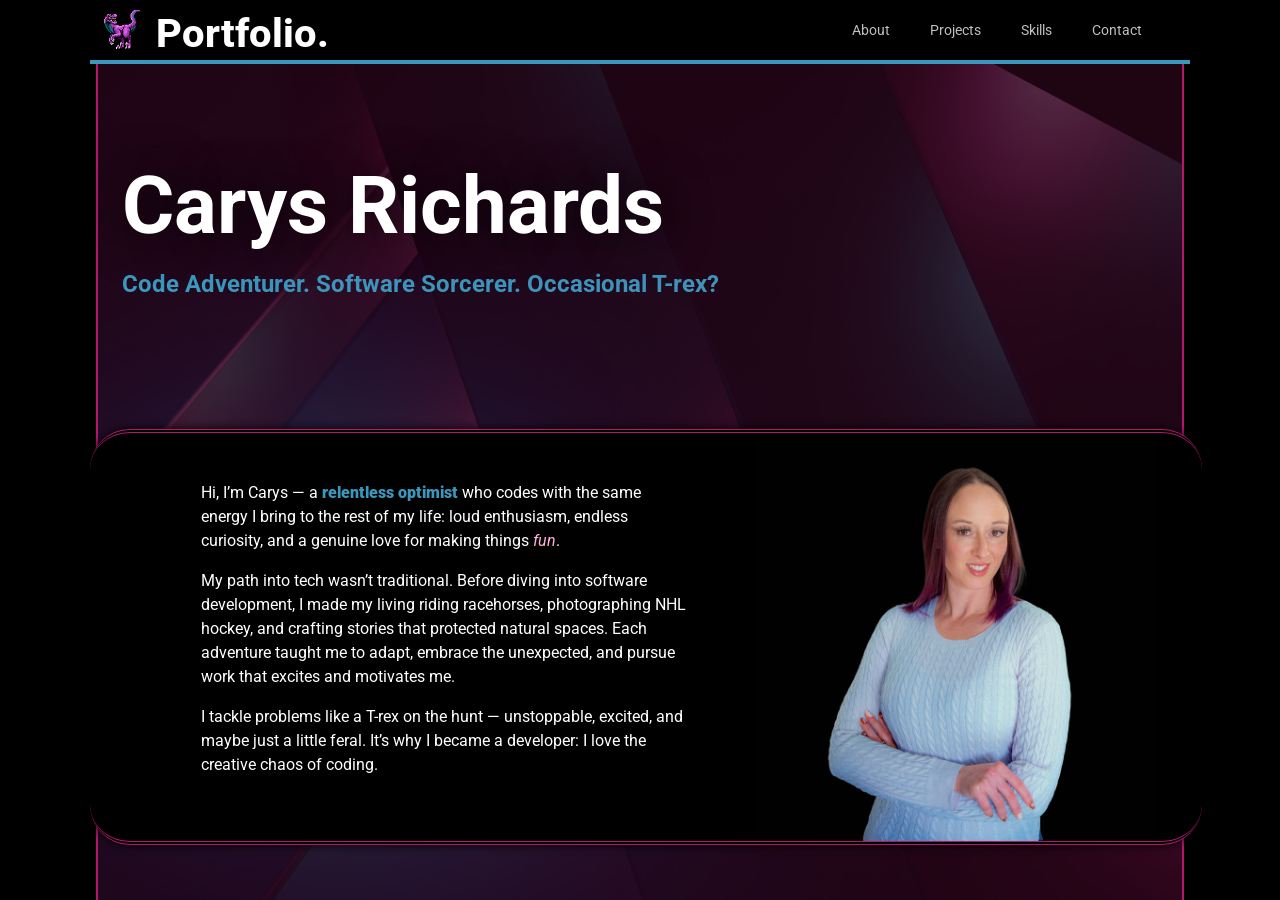
<file: index.html>
<!DOCTYPE html>
<html lang="en">

<head>
  <meta charset="UTF-8" />
  <meta name="viewport" content="width=device-width, initial-scale=1.0" />
  <meta name="Description" content="Software developer and creative producer from Edmonton, Alberta." />
  <title>Carys Richards - Portfolio</title>
  <!-- Link to main stylesheet -->
  <link rel="stylesheet" href="css/main.css" />
  <link rel="icon" href="assets/iconCarysaurus.png" type="image/x-icon" />
</head>

<body>
  <div id="page">
    <!-- Page header -->
    <header class="nav-header">
      <div class="portfolio">
        <img src="assets/iconCarysaurus.png" class="header-image" alt="Carysaurus" />
        <h2>Portfolio.</h2>
      </div>
      <!-- Page navigation -->
      <nav>
        <!-- Mobile navigation -->
        <details class="nav-mobile">
          <summary>☰</summary>
          <div class="nav-item">
            <a href="#section-about" class="nav-link">About</a>
          </div>
          <div class="nav-item">
            <a href="#section-skills" class="nav-link">Skills</a>
          </div>
          <div class="nav-item">
            <a href="#section-projects" class="nav-link">Projects</a>
          </div>
          <div class="nav-item">
            <a href="#section-contact" class="nav-link">Contact</a>
          </div>
        </details>
        <!-- Desktop navigation -->
        <div class="nav-desktop">
          <div class="nav-item">
            <a href="#section-about" class="nav-link">About</a>
          </div>
          <div class="nav-item">
            <a href="#section-projects" class="nav-link">Projects</a>
          </div>
          <div class="nav-item">
            <a href="#section-skills" class="nav-link">Skills</a>
          </div>

          <div class="nav-item">
            <a href="#section-contact" class="nav-link">Contact</a>
          </div>
        </div>
      </nav>
    </header>

    <main id="content">
      <div class="section" id="intro">
        <h1>Carys Richards</h1>
        <h3>Code Adventurer. Software Sorcerer. Occasional T-rex?</h3>
      </div>
      <!-- About Section -->
      <section class="section" id="section-about">
        <div id="container-about">
          <div id="about-copy">
            <p>
              Hi, I’m Carys — a<b> relentless optimist</b> who codes with the
              same energy I bring to the rest of my life: loud enthusiasm,
              endless curiosity, and a genuine love for making things
              <i>fun</i>.
            </p>
            <p>
              My path into tech wasn’t traditional. Before diving into
              software development, I made my living riding racehorses, photographing NHL
              hockey, and crafting stories that protected natural spaces. Each
              adventure taught me to adapt, embrace the unexpected, and pursue
              work that excites and motivates me.
            </p>
            <p>
              I tackle problems like a T-rex on the hunt — unstoppable, excited, and maybe just a little feral.
              It’s why I became a developer: I love the creative chaos of coding.
            </p>
          </div>
          <div id="about-headshot">
            <img src="assets/carysHeadshot.jpg" class="about-headshot-image" alt="My lovely face" />
          </div>
        </div>
      </section>

      <!-- Projects Section -->
      <section class="section" id="section-projects">
        <div id="container-projects">
          <div id="projects-grid">
            <div id="projects-head">
              <h2>Projects</h2>
            </div>
            <div class="linePink" id="projects-line"></div>
            <!-- Project 1 -->
            <div class="project" id="project1">
              <div class="projectImgs">
                <img src="assets/projects/Nimbus.png" class="projectImg" alt="Nimbus — You sky, simplified." />
                <img src="assets/projects/NB_weather.png" class="projectImg" alt="Nimbus — You sky, simplified." />
                <img src="assets/projects/NB_code.png" class="projectImg" alt="Nimbus — You sky, simplified." />
                <img src="assets/projects/NB_darkCoolMode.png" class="projectImg" alt="Nimbus — You sky, simplified." />
                <img src="assets/projects/NB_savedLocations.png" class="projectImg"
                  alt="Nimbus — You sky, simplified." />
                <img src="assets/projects/NB_5DayForecast.png" class="projectImg" alt="Nimbus — You sky, simplified." />
              </div>
              <div class="projectinfo">
                <h3>Nimbus</h3>
                <p>
                  A live weather app built with React 19, featuring real-time forecasts, geolocation, dynamic theming,
                  and a five-context state architecture.
                </p>
                <div class="proj-btns">
                  <a class="faux-button proj-link" href="https://nimbus-forecast.netlify.app/" target="_blank">Live</a>
                  <p>|</p>
                  <a class="faux-button proj-link" href="https://github.com/carysaurus/Nimbus.git"
                    target="_blank">Code</a>
                </div>
                <p><b>Nimbus</b> is a client-side React application that pulls live weather data from the
                  OpenWeatherMap API — current conditions, a 5-day forecast, and hourly breakdowns. This is where I
                  explored React's ecosystem: Context API for global state, custom hooks for browser APIs, and Emotion
                  CSS-in-JS for component-scoped styling.</p>
                <p>
                  The app does more than display data — it processes it. Raw Unix timestamps get converted to local
                  timezones, forecast entries get grouped and aggregated into daily highs/lows, and dominant weather
                  conditions are calculated by frequency across each day's entries. There's also a dual-axis theme
                  system (dark/light × warm/cool) and a saved locations feature, all persisted to localStorage.
                </p>
                <p>Key Acheivements:</p>
                <ul>
                  <li><i>Five-context state architecture:</i> Isolated global state across Theme, Location, Weather,
                    Unit, and LocalStorage contexts — each with a single concern, composed cleanly in App.jsx.</li>
                  <li><i>Live API integration:</i> Three distinct OpenWeatherMap endpoints with HTTP status handling,
                    environment variable security, and user-facing error messages for every failure state.</li>
                </ul>
                <li><i>Geolocation pipeline:</i> Implemented one-click device positioning via navigator.geolocation,
                  piped into a reverse geocoding call to resolve coordinates to a city name.</li>
                <li><i>Data processing:</i> Built forecast aggregation from scratch — timezone-safe grouping, daily
                  high/low extraction, dominant condition frequency counts, and precipitation averages.</li>
                <li><i>Dynamic theming system:</i> Four theme combinations (dark/light × warm/cool) driven by
                  programmatic CSS variable swaps and persisted across sessions via localStorage.</li>
                <li><i>Live autocomplete search:</i> Keystroke-driven geocoding with click-outside dismissal and unique
                  key
                  construction for duplicate city names.</li>
              </div>
            </div>
            <!-- Project 2 -->
            <div class="project" id="project2">
              <div class="projectImgs">
                <img src="assets/projects/TCGCover.png" class="projectImg"
                  alt="That Cat Game, an adventure platformer created in Unreal Engine" />
                <img src="assets/projects/TCG_gameplay.png" class="projectImg"
                  alt="That Cat Game, an adventure platformer created in Unreal Engine" />
                <img src="assets/projects/TCG_code.png" class="projectImg"
                  alt="That Cat Game, an adventure platformer created in Unreal Engine" />
                <img src="assets/projects/TCG_newGame.png" class="projectImg"
                  alt="That Cat Game, an adventure platformer created in Unreal Engine" />
                <img src="assets/projects/TCG_gamepadControls.png" class="projectImg"
                  alt="That Cat Game, an adventure platformer created in Unreal Engine" />
                <img src="assets/projects/TCG_keyboardControls.png" class="projectImg"
                  alt="That Cat Game, an adventure platformer created in Unreal Engine" />
                <img src="assets/projects/TCG_levelRewards.png" class="projectImg"
                  alt="That Cat Game, an adventure platformer created in Unreal Engine" />
                <img src="assets/projects/TCG_levels.png" class="projectImg"
                  alt="That Cat Game, an adventure platformer created in Unreal Engine" />
                <img src="assets/projects/TCG_gameplay2.png" class="projectImg"
                  alt="That Cat Game, an adventure platformer created in Unreal Engine" />
                <img src="assets/projects/TCG_engine.png" class="projectImg"
                  alt="That Cat Game, an adventure platformer created in Unreal Engine" />
              </div>
              <div class="projectinfo">
                <h3>That Cat Game</h3>
                <p>
                  A joyful, 2D adventure platformer built in Unreal Engine 5.6. I designed, developed, and programmed
                  the
                  entire game from scratch.
                </p>
                <div class="proj-btns">
                  <a class="faux-button proj-link" href="https://carysaurus.itch.io/that-cat-game" target="_blank">Live
                    on Itch</a>
                  <p>|</p>
                  <a class="faux-button proj-link" href="https://store.steampowered.com/app/4359600/That_Cat_Game/"
                    target="_blank">Steam</a>
                </div>
                <p><b>That Cat Game</b> was my first Unreal Engine project; I went from zero experience in the engine to
                  shipping a
                  playable Early Access game. It taught me how to manage a full project pipeline: art, programming,
                  level design, UI, packaging, and release.</p>
                <p>Key Acheivements:</p>
                <ul>
                  <li><i>Gameplay programming:</i> Built full 2D platforming mechanics, including movement,
                    jumping, collision, and dynamic/static interactable elements.</li>
                  <li><i>Debugging & optimization:</i> Refined gameplay systems to achieve smooth, polished, and
                    responsive
                    controls.</li>
                  <li><i>Player accessibility:</i> Implemented three difficulty modes with full keyboard & controller
                    support.
                  </li>
                  <li><i>Progressive systems:</i> Gradually introduced new mechanics to support player learning.</li>
                  <li><i>Content scalability:</i> Implemented optional challenges and reward systems to encourage replay
                    and
                    extend gameplay value.</li>
                  <li><i>Iterative development:</i> Conducted external playtesting and adapted gameplay systems based on
                    player
                    feedback.</li>
                  <li><i>Level design strategy:</i> Designed levels with a focus on timing, flow, and skill progression.
                  </li>
                  <li><i>Art integration:</i> Created and integrated all player and creature sprites.</li>
                </ul>
              </div>
            </div>
            <!-- Project 3 -->
            <div class="project" id="project3">
              <div class="projectImgs">
                <img src="assets/projects/Thoughtbox.png" class="projectImg"
                  alt="Thoughtbox, a simple place to organize your thoughts" />
                <img src="assets/projects/Thoughtbox-index.png" class="projectImg"
                  alt="Thoughtbox, a simple place to organize your thoughts" />
                <img src="assets/projects/Thoughtbox-code.png" class="projectImg"
                  alt="Thoughtbox, a simple place to organize your thoughts" />
                <img src="assets/projects/Thoughtbox-colours.png" class="projectImg"
                  alt="Thoughtbox, a simple place to organize your thoughts" />
                <img src="assets/projects/Thoughtbox-login.png" class="projectImg"
                  alt="Thoughtbox, a simple place to organize your thoughts" />
                <img src="assets/projects/Thoughtbox-update.png" class="projectImg"
                  alt="Thoughtbox, a simple place to organize your thoughts" />

              </div>
              <div class="projectinfo">
                <h3>Thoughtbox</h3>

                <p>
                  A whimsical, full-stack note-taking and idea management app built with Node.js, Express, MongoDB, and
                  EJS.
                </p>
                <div class="proj-btns">
                  <a class="faux-button proj-link" href="https://thoughtbox-4o3y.onrender.com/" target="_blank">Live</a>
                  <p>|</p>
                  <a class="faux-button proj-link" href="https://github.com/carysaurus/Thoughtbox.git"
                    target="_blank">Code</a>
                </div>


                <p>
                  <b>Thoughtbox</b> is an server-rendered web app focused on building scalable, customizable note
                  systems.
                  Unlike my game projects, Thoughtbox focuses heavily on backend architecture, authentication, and
                  scalable data modeling.
                </p>
                <p>Designed for people who don't think in straight lines; Thoughtbox is space where users can build a
                  collection of "Boxes", each containing
                  modular "Thoughts"" with different content types — text, images, lists, and tags — which can be
                  edited, organized, and removed dynamically.</p>
                <p>Key Acheivements</p>
                <ul>
                  <li>
                    <i>Full CRUD implementation:</i> Designed and implemented RESTful routes and controller logic for
                    boxes and nested notes.
                  </li>
                  <li>
                    <i>Authentication & session management:</i> Integrated Passport.js with secure session handling and
                    protected routes.
                  </li>
                  <li>
                    <i>Data modeling with MongoDB & Mongoose:</i> Structured relational schemas to support scalable,
                    nested content systems.
                  </li>
                  <li>
                    <i>Server-side rendering:</i> Built dynamic views using EJS partials and conditional rendering.
                  </li>
                  <li>
                    <i>UI iteration & usability refinement:</i> Adjusted layout behavior, scroll handling, and dynamic
                    rendering to improve clarity and responsiveness.
                  </li>
                </ul>
              </div>

            </div>
            <!-- Project 4 -->
            <div class="project" id="project4">
              <div class="projectImgs">
                <img src="assets/projects/KittyPop.png" class="projectImg"
                  alt="KittyPop!, a JavaScript arcade-style game" />
                <img src="assets/projects/KP_responsiveDesign.png" class="projectImg"
                  alt="KittyPop!, a JavaScript arcade-style game" />
                <img src="assets/projects/KP_code.png" class="projectImg"
                  alt="KittyPop!, a JavaScript arcade-style game" />
                <img src="assets/projects/KP_howToPlay.png" class="projectImg"
                  alt="KittyPop!, a JavaScript arcade-style game" />
                <img src="assets/projects/KP_variableGameSpeeds.png" class="projectImg"
                  alt="KittyPop!, a JavaScript arcade-style game" />
              </div>
              <div class="projectinfo">
                <h3>KittyPop!</h3>
                <p>
                  The cheerful, cat-collecting arcade challenge created with
                  HTML, CSS and JavaScript.
                </p>
                <div class="proj-btns">
                  <a class="faux-button proj-link" href="https://carysaurus.itch.io/kittypop" target="_blank">Live</a>
                  <p>|</p>
                  <a class="faux-button proj-link" href="https://github.com/carysaurus/KittyPop.git"
                    target="_blank">Code</a>
                </div>
                <p>
                  <b>KittyPop!</b> was a chance to pull together what I've been
                  learning in my Software Development Bootcamp, event-driven
                  gameplay, and scalable architecture, and turn it into
                  something fun, silly, and joyful.
                </p>
                <p>KittyPop! was built using:</p>
                <ul>
                  <li>
                    <i>ES6 Modules</i> to organize logic across multiple scripts.
                  </li>
                  <li>
                    <i>Intervals and Timers</i> that power a lightweight game loop.
                  </li>
                  <li>
                    <i>Dynamic DOM manipulation</i> to add, animate, and remove cats,
                    snakes, and rewards.
                  </li>
                  <li>
                    <i>Moblie-first responsive design</i> including media queries and flexbox
                    layouts.
                  </li>
                  <li>
                    <i>State management</i> for pausing, resuming, level selection,
                    and game over.
                  </li>
                  <li>
                    <i>Utility helpers</i> for rarity rolls, bonuses, and randomness.
                  </li>
                  <li><i>Custom triggers</i> for SFX and music tied to game events.</li>
                </ul>
              </div>
            </div>
          </div>
        </div>
        <!-- <div class="inDevelopmentTag">
                  <p>Project in development</p>
                </div> -->
      </section>

      <!-- Skills Section -->
      <section class="section" id="section-skills">
        <div id="container-skills">
          <div id="skills-head">
            <h2>Skills</h2>
          </div>
          <div id="skills-grid">
            <div class="skill" id="skill-langs">
              <div class="skill-inner">
                <h3>Languages & Frameworks</h3>
                <div class="lineBlue"></div>
                <ul>
                  <li>React (JSX)</li>
                  <li>JavaScript (ES6+)</li>
                  <li>HTML5</li>
                  <li>CSS3</li>
                  <li>Vite</li>
                  <li>Emotion (CSS-in-JS)</li>
                  <li>Node.js</li>
                  <li>Express.js</li>
                  <li>EJS</li>
                  <li>MongoDB</li>
                  <li>Unreal Engine Blueprints</li>


                </ul>
              </div>
            </div>
            <div class="skill" id="skill-tools">
              <div class="skill-inner">
                <h3>Tools & Software</h3>
                <div class="lineBlue"></div>
                <ul>
                  <li>Unreal Engine 5</li>
                  <li>Git & GitHub</li>
                  <li>VS Code</li>
                  <li>Vite</li>
                  <li>Adobe Photoshop</li>
                  <li>Adobe Indesign</li>
                  <li>Adobe Illustrator</li>
                  <li>Premier Pro</li>
                  <li>Aseprite</li>
                </ul>
              </div>
            </div>
            <div class="skill" id="skill-core">
              <div class="skill-inner">
                <h3>Technical Strengths</h3>
                <div class="lineBlue"></div>
                <ul>

                  <li>Full-stack application architecture</li>
                  <li>Game systems design</li>
                  <li>UI/UX design</li>
                  <li>RESTful API design</li>
                  <li>Third-party API integration</li>
                  <li>Debugging & performance optimization</li>
                  <li>Data processing & transformation</li>
                  <li>Content pipeline integration</li>
                  <li>Project management</li>
                  <li>Version control</li>
                </ul>
              </div>
            </div>
            <div class="skill" id="skill-soft">
              <div class="skill-inner">
                <h3>Professional Strengths</h3>
                <div class="lineBlue"></div>
                <ul>
                  <li>Creative problem-solving</li>
                  <li>Clear written & verbal communication</li>
                  <li>Self-determined</li>
                  <li>Relentlessly positive</li>
                  <li>High energy, positive collaboration</li>
                  <li>Adaptable and feedback-driven</li>
                  <li>Desire to learn and improve</li>
                </ul>
              </div>
            </div>
            <div class="skill" id="credited-projects">
              <div class="skill-inner">
                <h3>Credited Projects</h3>
                <div class="lineBlue"></div>
                <ul>
                  <li>Dragon Age: The Veilguard <em>(video game)</em></li>
                  <li>
                    Mass Effect: The Boardgame — Priority Hagalaz
                    <em>(board game)</em>
                  </li>
                  <li>
                    Mass Effect The Official Cocktail Book
                    <em>(print publication)</em>
                  </li>
                  <li>
                    The Art of Dragon Age: The Veilguard
                    <em>(print publication)</em>
                  </li>
                  <li>
                    Dragon Age: The Official Cookbook
                    <em>(print publication)</em>
                  </li>
                </ul>
              </div>
            </div>
          </div>
        </div>
      </section>

      <!-- Contact Section -->
      <footer class="section" id="section-contact">
        <div id="container-contact">
          <h4>
            If you’re looking for someone who learns fearlessly, leads with
            enthusiasm, and brings positive energy to every project, I'd love
            to hear from you!
          </h4>
          <br><br>
          <a class="faux-button" href="mailto:carysrichards@live.com">
            Let's Chat
          </a>
        </div>
        <!-- Copyright -->
        <div class="footer-copyright">
          <p>&copy; 2026 Carys Richards / Carysaurus</p>
          <img src="assets/iconCarysaurus.png" class="footer-image" alt="Carysaurus" />
        </div>
      </footer>
    </main>
  </div>
</body>

</html>
</file>
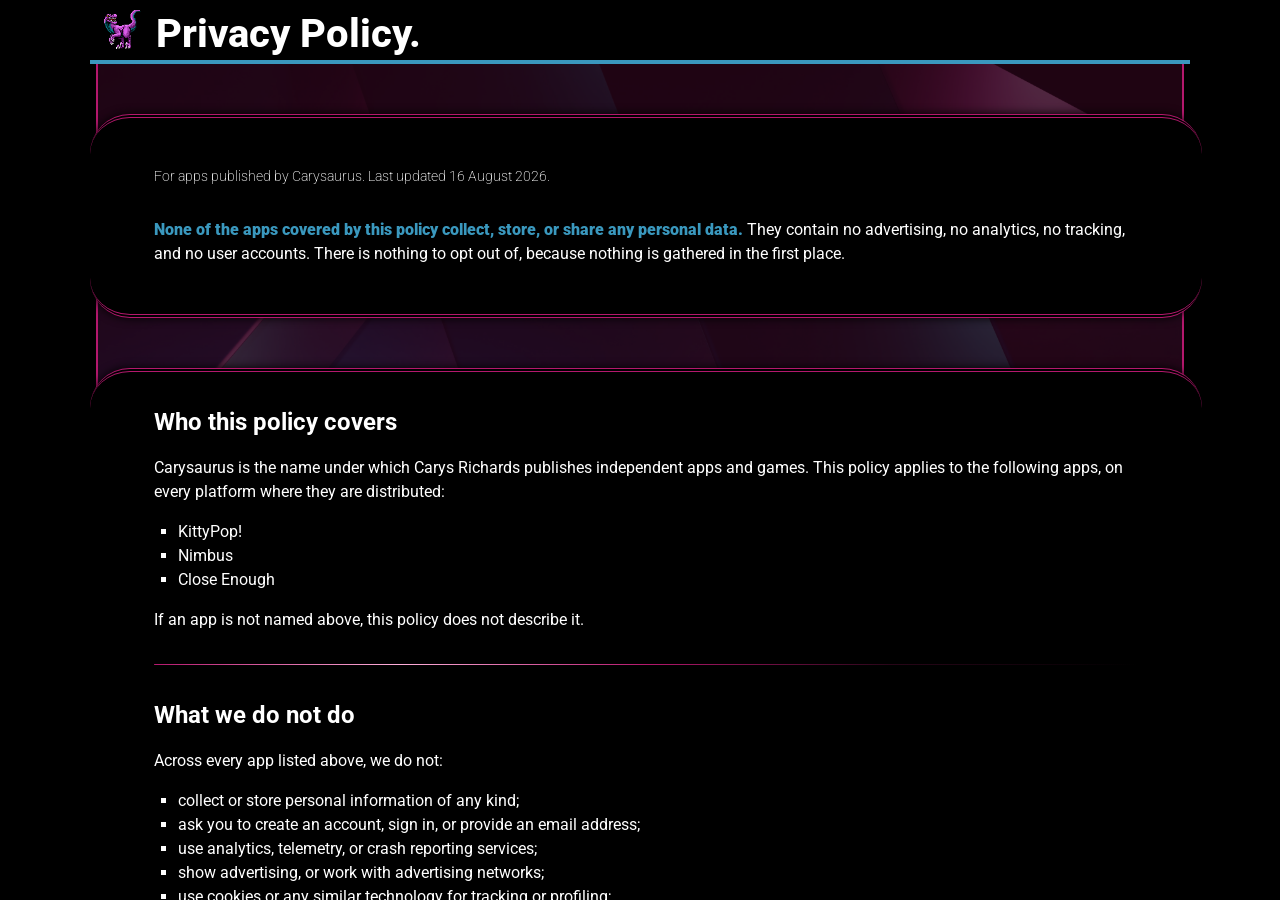
<file: privacy.html>
<!DOCTYPE html>
<html lang="en">

<head>
  <meta charset="UTF-8" />
  <meta name="viewport" content="width=device-width, initial-scale=1.0" />
  <meta name="Description" content="Software developer and creative producer from Edmonton, Alberta." />
  <title>Privacy Policy</title>
  <!-- Link to main stylesheet -->
  <link rel="stylesheet" href="css/main.css" />
  <link rel="icon" href="assets/iconCarysaurus.png" type="image/x-icon" />
</head>

<body>
  <div id="page">
    <!-- Page header -->
    <header class="nav-header">
      <div class="portfolio">
        <img src="assets/iconCarysaurus.png" class="header-image" alt="Carysaurus" />
        <h2>Privacy Policy.</h2>
      </div>
      <!-- Page navigation -->
      <nav>
      </nav>
    </header>

    <main id="content">


      <section class="section-privacy">
        <div class="privacy-copy">
          <p class="p-light">For apps published by Carysaurus. Last updated 16 August 2026.</p>
          <p>
            <b>None of the apps covered by this policy collect, store, or share any personal data.</b> They contain no
            advertising, no analytics, no tracking, and no user accounts. There is nothing to opt out of, because
            nothing is gathered in the first place.
          </p>
        </div>
      </section>

      <!-- Who this policy covers -->
      <section class="section-privacy">

        <div class="privacy-copy">
          <h3>Who this policy covers</h3>
          <p>
            Carysaurus is the name under which Carys Richards publishes independent apps and games. This policy
            applies to the following apps, on every platform where they are distributed:
          </p>

          <ul>
            <li>
              KittyPop!
            </li>
            <li>
              Nimbus
            </li>
            <li>
              Close Enough
            </li>
          </ul>
          <p>If an app is not named above, this policy does not describe it.</p>
          <div class="linePinkPrivacy"></div>
        </div>


        <!-- What we do not do -->
        <div class="privacy-copy">
          <h3>
            What we do not do
          </h3>
          <p>Across every app listed above, we do not:</p>
          <ul>
            <li>collect or store personal information of any kind;</li>
            <li>
              ask you to create an account, sign in, or provide an email address;
            </li>
            <li>
              use analytics, telemetry, or crash reporting services;
            </li>
            <li>
              show advertising, or work with advertising networks;
            </li>
            <li>
              use cookies or any similar technology for tracking or profiling;
            </li>
            <li>
              build a profile of you, or track you across apps, websites, or devices;
            </li>
            <li>
              share, sell, rent, or transfer your data to third parties for advertising, profiling, or any commercial
              purpose.
            </li>
          </ul>
          <p>The one thing any app transmits is the coordinates Nimbus needs to fetch a forecast, which are sent to the
            weather services described below and to nowhere else. Nothing identifying you accompanies them.</p>
          <div class="linePinkPrivacy"></div>
        </div>


        <!-- The apps -->
        <div class="privacy-copy">
          <h3>
            The apps
          </h3>
          <br>
          <h4><b>KittyPop!</b></h4>
          <p>KittyPop! is an entirely offline game. It requests no Android permissions whatsoever, and has no
            network access — every image, sound, and piece of game data is bundled inside the app itself. Nothing is
            transmitted from your device, because the app has no ability to transmit anything.</p>
          <p>
            The game saves your best score for each level on your own device, using your browser or device's
            standard local storage. This information never leaves your device, is never sent to us or to anyone
            else, and is not linked to you or to any identifier. Deleting the app, or clearing its storage through
            your device settings, removes it permanently.
          </p>
          <br>
          <h4><b>Nimbus</b></h4>
          <p>Nimbus is a weather app. It has no accounts, no sign-in, and no advertising — but unlike KittyPop!, it does
            need the internet, because a forecast has to come from somewhere.</p>
          <p>
            To show you a forecast, Nimbus needs to know which place you want the forecast for. You can either type a
            place name into the search box, or tap the location button to use your device's location. Your device's
            location is only ever read at the moment you tap that button — Nimbus never asks for it in the background,
            and never on start-up.
          </p>
          <p>
            Whichever way you choose, the coordinates for that place are sent to two services in order to produce what
            you see on screen:
          </p>
          <ul>
            <li>
              Open-Meteo, which returns the weather forecast for those coordinates.
            </li>
            <li>
              BigDataCloud, which turns coordinates into a place name so the app can show you where you're looking at.
            </li>
          </ul>
          <p>
            Nothing is sent with those requests except the coordinates themselves. No name, no account, no device
            identifier, no advertising ID — there is nothing attached that could identify you, and the requests are not
            linked to each other or to any profile. Carysaurus operates no server of its own, receives none of this
            information, and never sees that you used the app at all.
          </p>
          <p>The most recently viewed location and your display preferences are saved on your own device, using your
            device's standard local storage, so the app can reopen where you left off. That information never leaves
            your device and is erased when you uninstall the app or clear its data.</p>
          <br>
          <h4><b>Close Enough</b></h4>
          <p>Close Enough is a habit tracker built around a simple idea: perfection is a scam, and 70% counts. You add
            your own tasks, check them off through the day, and build a week of little wins instead of chasing an
            unbroken streak.</p>
          <p>Everything you enter — your tasks, your check-ins, your history — is stored locally on your device. None of
            it is sent anywhere, because there's nowhere for it to go: Close Enough doesn't have a server, an account
            system, or any way to identify you. If you turn on the daily reminder, that's scheduled locally too, through
            your phone's own notification system — Close Enough never sees or shares your device's push token or any
            other identifier. Uninstalling the app deletes everything with it.</p>
          <div class="linePinkPrivacy"></div>
        </div>

        <!-- Children -->
        <div class="privacy-copy">
          <h3>
            Children
          </h3>
          <p>Our apps are suitable for all ages. Because we collect no personal data from anyone, we collect none from
            children either. We do not knowingly gather information about any user, regardless of age.</p>
          <div class="linePinkPrivacy"></div>
        </div>

        <!-- Your rights -->
        <div class="privacy-copy">
          <h3>
            Your rights
          </h3>
          <p>Data protection law gives you rights over personal data held about you — including rights of access,
            correction, and erasure. We hold no personal data about you, so there is nothing for us to disclose,
            correct, or delete. You are welcome to contact us to confirm this.</p>
          <div class="linePinkPrivacy"></div>
        </div>

        <!-- Changes to this policy -->
        <div class="privacy-copy">
          <h3>
            Changes to this policy
          </h3>
          <p>If an app's data handling ever changes, this page will be updated before that change reaches you, and the
            date at the top will be revised. Material changes will also be noted in the app's store listing release
            notes.</p>
        </div>

      </section>

      <!-- Contact -->
      <section class="section-privacy">
        <div class="privacy-copy">
          <h3>
            Contact
          </h3>
          <p>Questions about this policy can be sent to <a href="mailto:hello@carysaurus.com">hello@carysaurus.com</a>.
          </p>
        </div>
      </section>

      <!-- Copyright -->
      <div class="footer-copyright">
        <p>&copy; 2026 Carys Richards / Carysaurus</p>
        <img src="assets/iconCarysaurus.png" class="footer-image" alt="Carysaurus" />
      </div>
      </footer>
    </main>
  </div>
</body>

</html>
</file>
<file: css/main.css>
@import url("./reset.css");
@import url("./variables.css");
@import url("./base.css");
@import url("./typography.css");
@import url("./animations.css");
@import url("buttons.css");

/* Section specific styling */
@import url("./sections/header.css");
@import url("./sections/about.css");
@import url("./sections/skills.css");
@import url("./sections/projects.css");
@import url("./sections/footer.css");

@import url("./sections/privacy.css");
</file>
